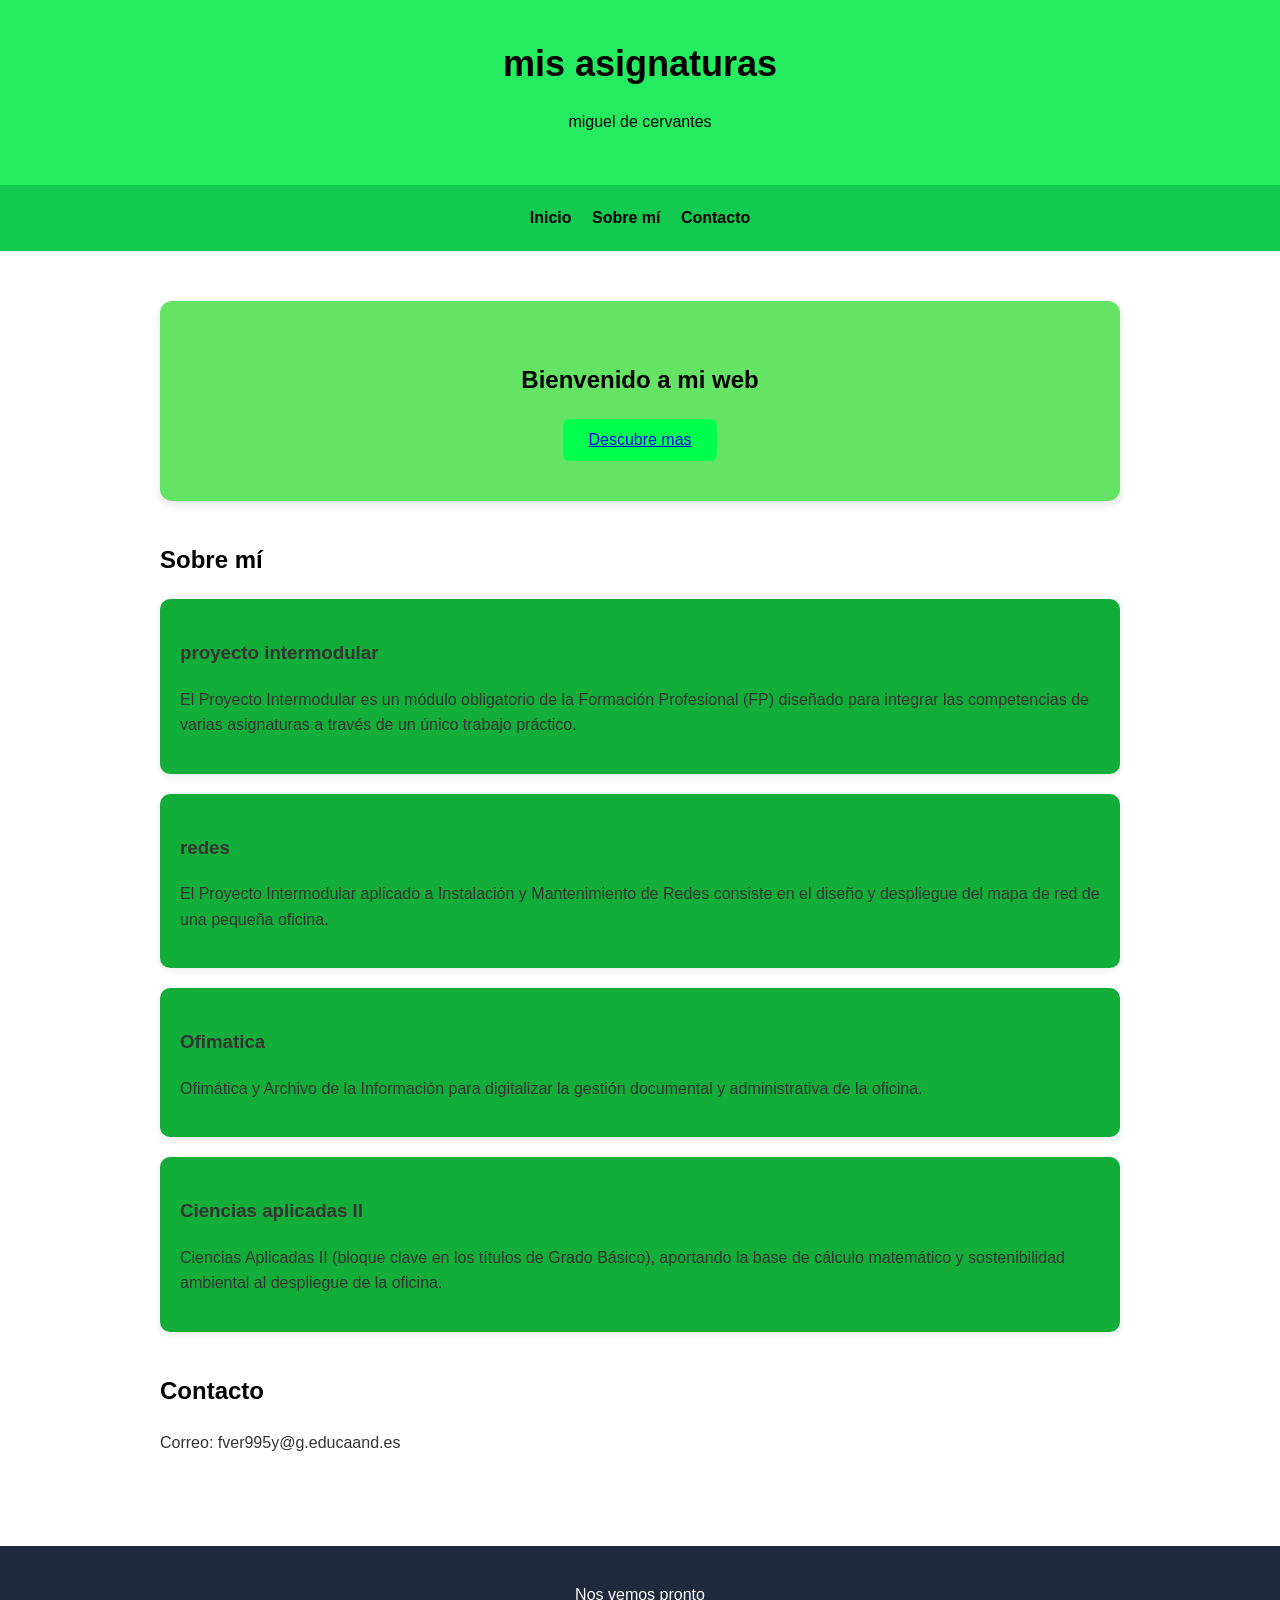
<file: index.html>
<!DOCTYPE html>

<html lang="es">

<head>

    <meta charset="UTF-8">

    <meta name="viewport" content="width=device-width, initial-scale=1.0">

    <title>pizzeria</title>

    <link rel="stylesheet" href="style.css">

</head>

<body>

    <header>

        <h1>mis asignaturas</h1>

        <p>miguel de cervantes</p>

    </header>

    <nav>

        <a href="#inicio">Inicio</a>

        <a href="#sobre-mi">Sobre mí</a>

        <a href="#contacto">Contacto</a>

    </nav>

    <main>

        <section id="inicio" class="presentacion">

            <h2>Bienvenido a mi web</h2>

            <p></p>

            <button>
                <a href="https://sites.google.com/g.educaand.es/pizzerialasegunda/inicio" class="mi-boton">Descubre mas</a>
            </button>

        </section>

        <section id="sobre-mi">

            <h2>Sobre mí</h2>

            <div class="tarjetas">

                <article class="tarjeta">

                    <h3>proyecto intermodular</h3>

                    <p>El Proyecto Intermodular es un módulo obligatorio de la Formación Profesional (FP) diseñado para integrar las competencias de varias asignaturas a través de un único trabajo práctico.</p>

                </article>

                <article class="tarjeta">

                    <h3>redes</h3>

                    <p>El Proyecto Intermodular aplicado a Instalación y Mantenimiento de Redes consiste en el diseño y despliegue del mapa de red de una pequeña oficina.
</p>

                </article>

                <article class="tarjeta">

                    <h3>Ofimatica </h3>

                    <p>Ofimática y Archivo de la Información para digitalizar la gestión documental y administrativa de la oficina.</p>

                </article>

                <article class="tarjeta">

                    <h3>Ciencias aplicadas II</h3>

                    <p>Ciencias Aplicadas II (bloque clave en los títulos de Grado Básico), aportando la base de cálculo matemático y sostenibilidad ambiental al despliegue de la oficina.
</p>

                </article>


            </div>

        </section>

        <section id="contacto">

            <h2>Contacto</h2>

            <p>Correo: fver995y@g.educaand.es</p>

        </section>

    </main>

    <footer>

        <p>Nos vemos pronto</p>

    </footer>

</body>

</html>
</file>
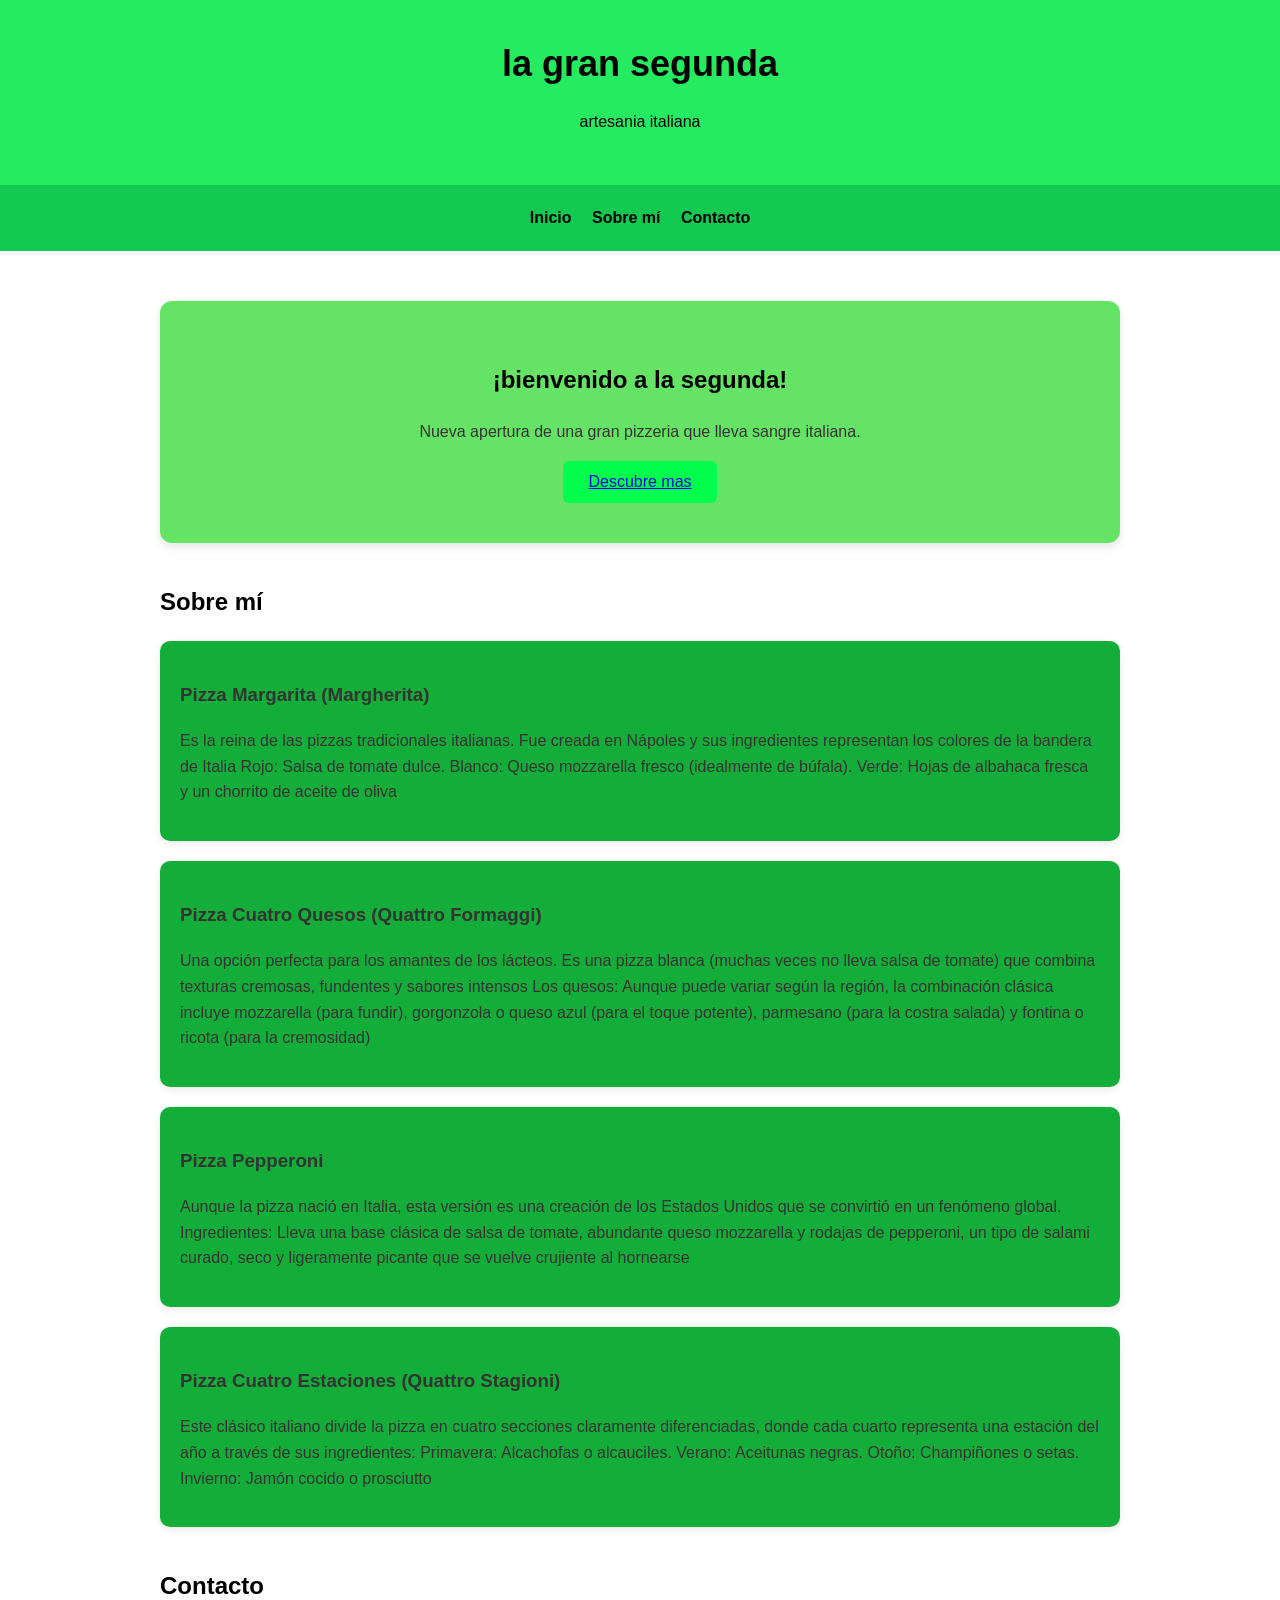
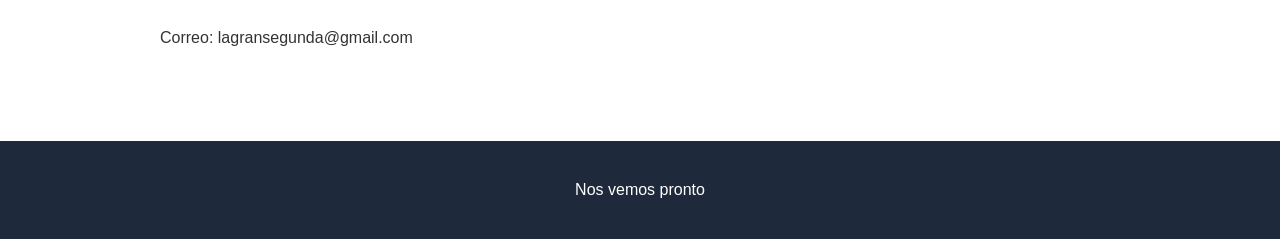
<file: pizzeria.html>
<!DOCTYPE html>

<html lang="es">

<head>

    <meta charset="UTF-8">

    <meta name="viewport" content="width=device-width, initial-scale=1.0">

    <title>pizzeria</title>

    <link rel="stylesheet" href="pizzeria.css">

</head>

<body>

    <header>

        <h1>la gran segunda</h1>

        <p>artesania italiana</p>

    </header>

    <nav>

        <a href="#inicio">Inicio</a>

        <a href="#sobre-mi">Sobre mí</a>

        <a href="#contacto">Contacto</a>

    </nav>

    <main>

        <section id="inicio" class="presentacion">

            <h2>¡bienvenido a la segunda!</h2>

            <p>Nueva apertura de una gran pizzeria que lleva sangre italiana.</p>

            <button><a href="https://sites.google.com/g.educaand.es/pizzerialasegunda/inicio" class="mi-boton">Descubre mas</a>
            </button>

        </section>

        <section id="sobre-mi">

            <h2>Sobre mí</h2>

            <div class="tarjetas">

                <article class="tarjeta">

                    <h3>Pizza Margarita (Margherita)</h3>

                    <p>Es la reina de las pizzas tradicionales italianas. Fue creada en Nápoles y sus ingredientes representan los colores de la bandera de Italia
Rojo: Salsa de tomate dulce.
Blanco: Queso mozzarella fresco (idealmente de búfala).
Verde: Hojas de albahaca fresca y un chorrito de aceite de oliva</p>

                </article>

                <article class="tarjeta">

                    <h3>Pizza Cuatro Quesos (Quattro Formaggi)</h3>

                    <p>Una opción perfecta para los amantes de los lácteos. Es una pizza blanca (muchas veces no lleva salsa de tomate) que combina texturas cremosas, fundentes y sabores intensos
Los quesos: Aunque puede variar según la región, la combinación clásica incluye mozzarella (para fundir), gorgonzola o queso azul (para el toque potente), parmesano (para la costra salada) y fontina o ricota (para la cremosidad)
</p>

                </article>

                <article class="tarjeta">

                    <h3>Pizza Pepperoni</h3>

                    <p>Aunque la pizza nació en Italia, esta versión es una creación de los Estados Unidos que se convirtió en un fenómeno global.
Ingredientes: Lleva una base clásica de salsa de tomate, abundante queso mozzarella y rodajas de pepperoni, un tipo de salami curado, seco y ligeramente picante que se vuelve crujiente al hornearse</p>

                </article>

                <article class="tarjeta">

                    <h3>Pizza Cuatro Estaciones (Quattro Stagioni)</h3>

                    <p>Este clásico italiano divide la pizza en cuatro secciones claramente diferenciadas, donde cada cuarto representa una estación del año a través de sus ingredientes:
Primavera: Alcachofas o alcauciles.
 Verano: Aceitunas negras.
Otoño: Champiñones o setas.
Invierno: Jamón cocido o prosciutto
</p>

                </article>


            </div>

        </section>

        <section id="contacto">

            <h2>Contacto</h2>

            <p>Correo: lagransegunda@gmail.com</p>

        </section>

    </main>

    <footer>

        <p>Nos vemos pronto</p>

    </footer>

</body>

</html>
</file>
<file: style.css>
/* Estilos generales */

* {

    box-sizing: border-box;

}

body {

    font-family: Arial, sans-serif;

    margin: 0;

    background-color: #ffffff;

    color: #333333;

    line-height: 1.6;

}

/* Cabecera */

header {

    background-color: #25eb60;

    color: rgb(0, 0, 0);

    text-align: center;

    padding: 35px 20px;

}

header h1 {

    margin: 0;

    font-size: 36px;

}

/* Menú de navegación */

nav {

    background-color: #12ca4f;

    text-align: center;

    padding: 15px;

}

nav a {

    color: rgb(0, 0, 0);

    text-decoration: none;

    margin: 0 15px;

    font-weight: bold;

}

nav a:hover {

    color: #79d80d;

}

/* Contenido principal */

main {

    max-width: 1000px;

    margin: 30px auto;

    padding: 20px;

}

section {

    margin-bottom: 40px;

}

h2 {

    color: #000000;

}

/* Presentación */

.presentacion {

    background-color: rgba(65, 221, 65, 0.815);

    text-align: center;

    padding: 40px 20px;

    border-radius: 12px;

    box-shadow: 0 4px 10px rgba(0, 0, 0, 0.1);

}

/* Botón */

button {

    background-color: #00ff4c;

    color: rgb(169, 224, 81);

    border: none;

    padding: 12px 25px;

    border-radius: 6px;

    cursor: pointer;

    font-size: 16px;

}

button:hover {

    background-color: #d8711d;

}

/* Tarjetas */

.tarjetas {

    display: flex;

    gap: 20px;

    flex-wrap: wrap;

}

.tarjeta {

    flex: 1;

    min-width: 200px;

    background-color: rgb(19, 173, 57);

    padding: 20px;

    border-radius: 10px;

    box-shadow: 0 3px 8px rgba(0, 0, 0, 0.08);

    transition: transform 0.3s;

}

.tarjeta:hover {

    transform: translateY(-5px);

}

/* Pie de página */

footer {

    background-color: #1e293b;

    color: white;

    text-align: center;

    padding: 20px;

}

/* Adaptación a móviles */

@media (max-width: 600px)   {header h1 }
{

        font-size: 28px;
      }

    nav a {

        display: inline-block;

        margin: 5px 8px;

    }

    .tarjetas {

        flex-direction: column;

    }
    .image.png {
    display: block;
    margin: 0 auto;
}
</file>
<file: pizzeria.css>
/* Estilos generales */

* {

    box-sizing: border-box;

}

body {

    font-family: Arial, sans-serif;

    margin: 0;

    background-color: #ffffff;

    color: #333333;

    line-height: 1.6;

}

/* Cabecera */

header {

    background-color: #25eb60;

    color: rgb(0, 0, 0);

    text-align: center;

    padding: 35px 20px;

}

header h1 {

    margin: 0;

    font-size: 36px;

}

/* Menú de navegación */

nav {

    background-color: #12ca4f;

    text-align: center;

    padding: 15px;

}

nav a {

    color: rgb(0, 0, 0);

    text-decoration: none;

    margin: 0 15px;

    font-weight: bold;

}

nav a:hover {

    color: #79d80d;

}

/* Contenido principal */

main {

    max-width: 1000px;

    margin: 30px auto;

    padding: 20px;

}

section {

    margin-bottom: 40px;

}

h2 {

    color: #000000;

}

/* Presentación */

.presentacion {

    background-color: rgba(65, 221, 65, 0.815);

    text-align: center;

    padding: 40px 20px;

    border-radius: 12px;

    box-shadow: 0 4px 10px rgba(0, 0, 0, 0.1);

}

/* Botón */

button {

    background-color: #00ff4c;

    color: rgb(169, 224, 81);

    border: none;

    padding: 12px 25px;

    border-radius: 6px;

    cursor: pointer;

    font-size: 16px;

}

button:hover {

    background-color: #d8711d;

}

/* Tarjetas */

.tarjetas {

    display: flex;

    gap: 20px;

    flex-wrap: wrap;

}

.tarjeta {

    flex: 1;

    min-width: 200px;

    background-color: rgb(19, 173, 57);

    padding: 20px;

    border-radius: 10px;

    box-shadow: 0 3px 8px rgba(0, 0, 0, 0.08);

    transition: transform 0.3s;

}

.tarjeta:hover {

    transform: translateY(-5px);

}

/* Pie de página */

footer {

    background-color: #1e293b;

    color: white;

    text-align: center;

    padding: 20px;

}

/* Adaptación a móviles */

@media (max-width: 600px)   {header h1 }
{

        font-size: 28px;

    }

    nav a {

        display: inline-block;

        margin: 5px 8px;

    }

    .tarjetas {

        flex-direction: column;

    }
    .image.png {
    display: block;
    margin: 0 auto;
}
</file>
